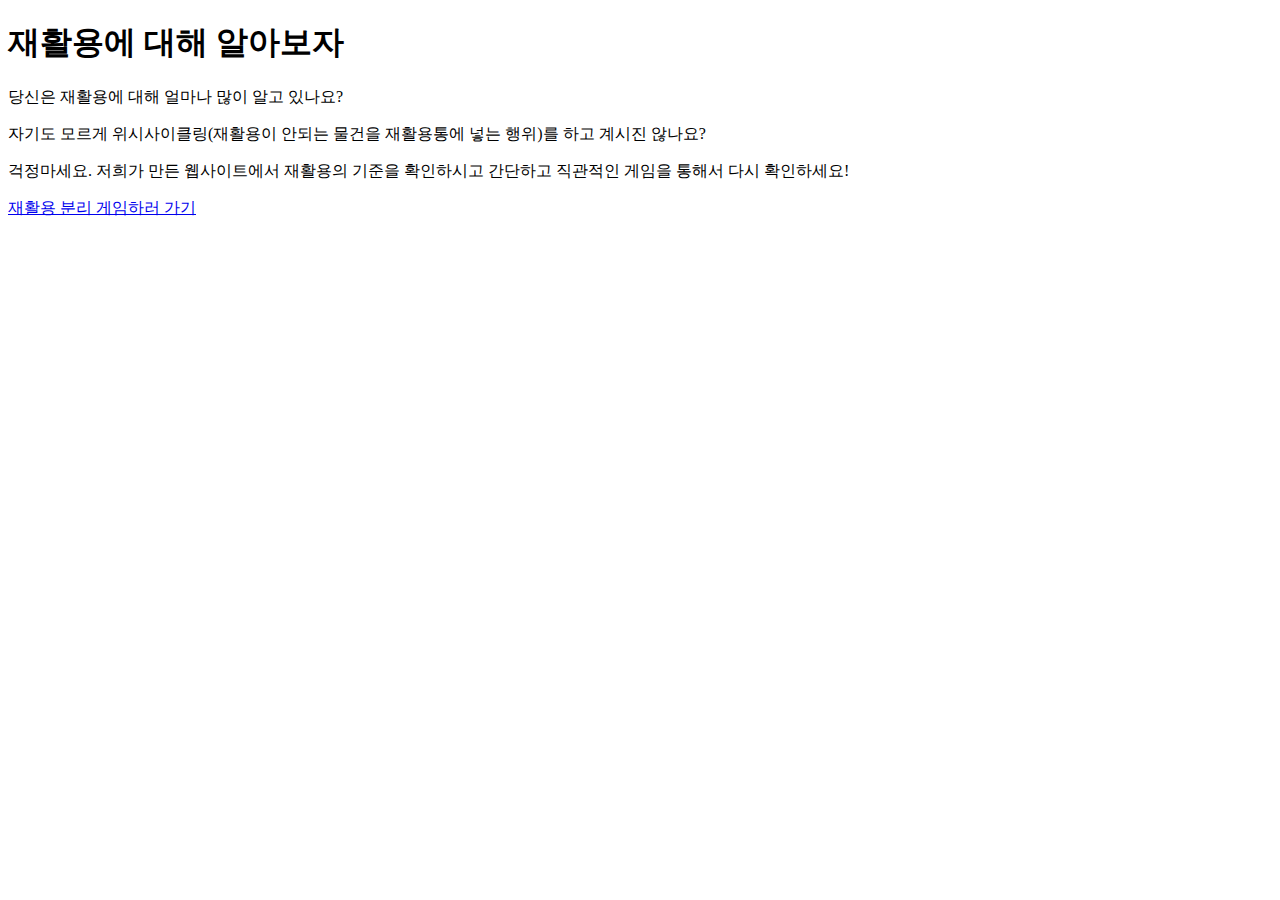
<file: html/index.html>
<!DOCTYPE html>
<html>
<head>  
    <title>재활용 프로젝트</title>
</head>
<body>
    <h1>재활용에 대해 알아보자</h1>
    <p>당신은 재활용에 대해 얼마나 많이 알고 있나요?</p>
    <P>자기도 모르게 위시사이클링(재활용이 안되는 물건을 재활용통에 넣는 행위)를 하고 계시진 않나요?</P>
    <p>걱정마세요. 저희가 만든 웹사이트에서 재활용의 기준을 확인하시고 간단하고 직관적인 게임을 통해서 다시 확인하세요!</p>
    <a href="https://hochung62.github.io/recycle-game/">재활용 분리 게임하러 가기</a>
</body>
</html>
</file>
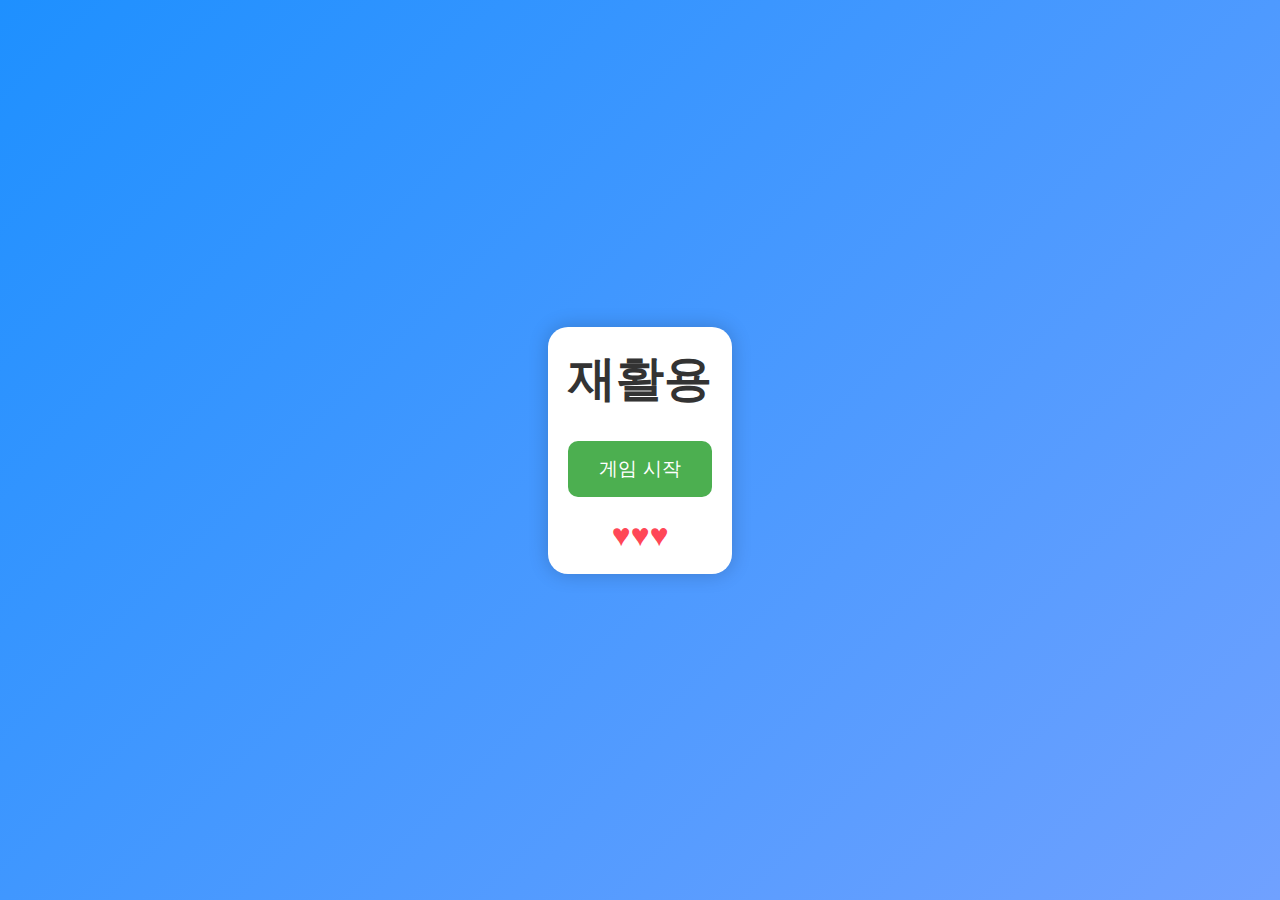
<file: html,css,game/game/재활용/index.html>
<!DOCTYPE html>
<html lang="ko">
<head>
    <meta charset="UTF-8">
    <meta name="viewport" content="width=device-width, initial-scale=1.0">
    <title>재활용 게임</title>
    <link rel="stylesheet" href="css/style.css">
</head>
<body>
    <div id="game-container">
        <!-- 메인 화면 -->
        <div id="main-screen" class="screen">
            <h1>재활용</h1>
            <div class="menu">
                <button id="start-button">게임 시작</button>
                <button id="ranking-button" style="display: none;">랭킹 보기</button>
                <button id="settings-button" style="display: none;">설정</button>
            </div>
            <div id="hearts">
                <span>♥</span><span>♥</span><span>♥</span>
            </div>
        </div>

        <!-- 게임 화면 -->
        <div id="game-screen" class="screen hidden">            <div class="game-info">
                <div id="stage">Stage 1</div>
                <div id="timer">60</div>
                <div id="score">0</div>
                <div id="target">Target: 0/10</div>
            </div>
            <div id="game-board"></div>
            <div class="game-controls">
                <div id="combo">Combo: 0</div>
                <button id="shuffle-button" class="shuffle-active">흔들기 2번</button>
            </div>
        </div>

        <!-- 결과 화면 -->
        <div id="result-screen" class="screen hidden">
            <h2>게임 종료!</h2>
            <div class="result-info">
                <p>최종 점수: <span id="final-score">0</span></p>
                <p>최고 기록: <span id="best-score">0</span></p>
            </div>
            <button id="retry-button">다시하기</button>
        </div>
    </div>

    <script src="https://code.jquery.com/jquery-3.6.0.min.js"></script>
    <script src="js/game.js"></script>
</body>
</html>
</file>
<file: html,css,game/game/재활용/css/style.css>
* {
    margin: 0;
    padding: 0;
    box-sizing: border-box;
}

body {
    font-family: 'Arial', sans-serif;
    display: flex;
    justify-content: center;
    align-items: center;
    min-height: 100vh;
    background: linear-gradient(135deg, #1e90ff, #70a1ff);
}

#game-container {
    background: white;
    border-radius: 20px;
    padding: 20px;
    box-shadow: 0 0 20px rgba(0, 0, 0, 0.2);
}

.screen {
    text-align: center;
}

.hidden {
    display: none;
}

/* 메인 화면 스타일 */
h1 {
    color: #333;
    font-size: 3em;
    margin-bottom: 30px;
}

.menu {
    display: flex;
    flex-direction: column;
    gap: 15px;
    margin-bottom: 20px;
}

button {
    padding: 15px 30px;
    font-size: 1.2em;
    border: none;
    border-radius: 10px;
    background: #4CAF50;
    color: white;
    cursor: pointer;
    transition: transform 0.2s;
}

button:hover {
    transform: scale(1.05);
}

#hearts {
    font-size: 2em;
    color: #ff4757;
}

/* 게임 화면 스타일 */
.game-info {
    display: flex;
    justify-content: space-around;
    margin-bottom: 20px;
    font-size: 1.5em;
    color: #333;
    flex-wrap: wrap;
    gap: 15px;
}

.game-controls {
    margin-top: 20px;
    text-align: center;
}

#game-board {
    display: grid;
    grid-template-columns: repeat(6, 1fr);
    gap: 5px;
    background: #f1f2f6;
    padding: 10px;
    border-radius: 10px;
}

.block {
    width: 60px;
    height: 60px;
    border-radius: 10px;
    cursor: pointer;
    display: flex;
    justify-content: center;
    align-items: center;
    font-size: 2em;
    background: white;
    border: 2px solid #dfe4ea;
    transition: transform 0.2s;
}

.block:hover {
    transform: scale(1.1);
}

.block.selected {
    border-color: #ffa502;
    box-shadow: 0 0 10px rgba(255, 165, 2, 0.5);
}

/* 동물별 배경색 스타일 */
.block .dog-block {
    display: inline-block;
    padding: 5px;
    border-radius: 8px;
    background-color: #FFE5D9;  /* 연한 살구색 */
}

.block .cat-block {
    display: inline-block;
    padding: 5px;
    border-radius: 8px;
    background-color: #FFF0E5;  /* 연한 주황색 */
}

.block .rabbit-block {
    display: inline-block;
    padding: 5px;
    border-radius: 8px;
    background-color: #F8F9FA;  /* 연한 흰색 */
}

.block .panda-block {
    display: inline-block;
    padding: 5px;
    border-radius: 8px;
    background-color: #E9ECEF;  /* 연한 회색 */
}

.block .fox-block {
    display: inline-block;
    padding: 5px;
    border-radius: 8px;
    background-color: #FFE8D6;  /* 연한 주황빛 갈색 */
}

.block .tiger-block {
    display: inline-block;
    padding: 5px;
    border-radius: 8px;
    background-color: #FFE5E5;  /* 연한 붉은색 */
}

/* 결과 화면 스타일 */
.result-info {
    margin: 30px 0;
    font-size: 1.5em;
}

#retry-button {
    background: #ff6b81;
}

/* 애니메이션 */
@keyframes popIn {
    0% { transform: scale(0); }
    70% { transform: scale(1.1); }
    100% { transform: scale(1); }
}

@keyframes fadeOut {
    to { opacity: 0; }
}

.pop-in {
    animation: popIn 0.3s ease-out;
}

.fade-out {
    animation: fadeOut 0.3s ease-out;
}

/* 스테이지 전환 스타일 */
.stage-transition {
    position: fixed;
    top: 50%;
    left: 50%;
    transform: translate(-50%, -50%);
    background: rgba(0, 0, 0, 0.8);
    color: white;
    padding: 30px 60px;
    border-radius: 15px;
    font-size: 2em;
    z-index: 1000;
    animation: stageTransition 2s ease-in-out;
}

@keyframes stageTransition {
    0% { opacity: 0; transform: translate(-50%, -50%) scale(0.8); }
    20% { opacity: 1; transform: translate(-50%, -50%) scale(1.1); }
    80% { opacity: 1; transform: translate(-50%, -50%) scale(1.1); }
    100% { opacity: 0; transform: translate(-50%, -50%) scale(0.8); }
}

/* 흔들기 버튼 스타일 */
#shuffle-button {
    padding: 10px 20px;
    font-size: 1.2em;
    border: none;
    border-radius: 5px;
    cursor: pointer;
    transition: all 0.3s ease;
    min-width: 120px;
}

#shuffle-button.shuffle-active {
    background: #4CAF50;
    color: white;
}

#shuffle-button.shuffle-disabled {
    background: #cccccc;
    color: #666666;
    cursor: not-allowed;
}
</file>
